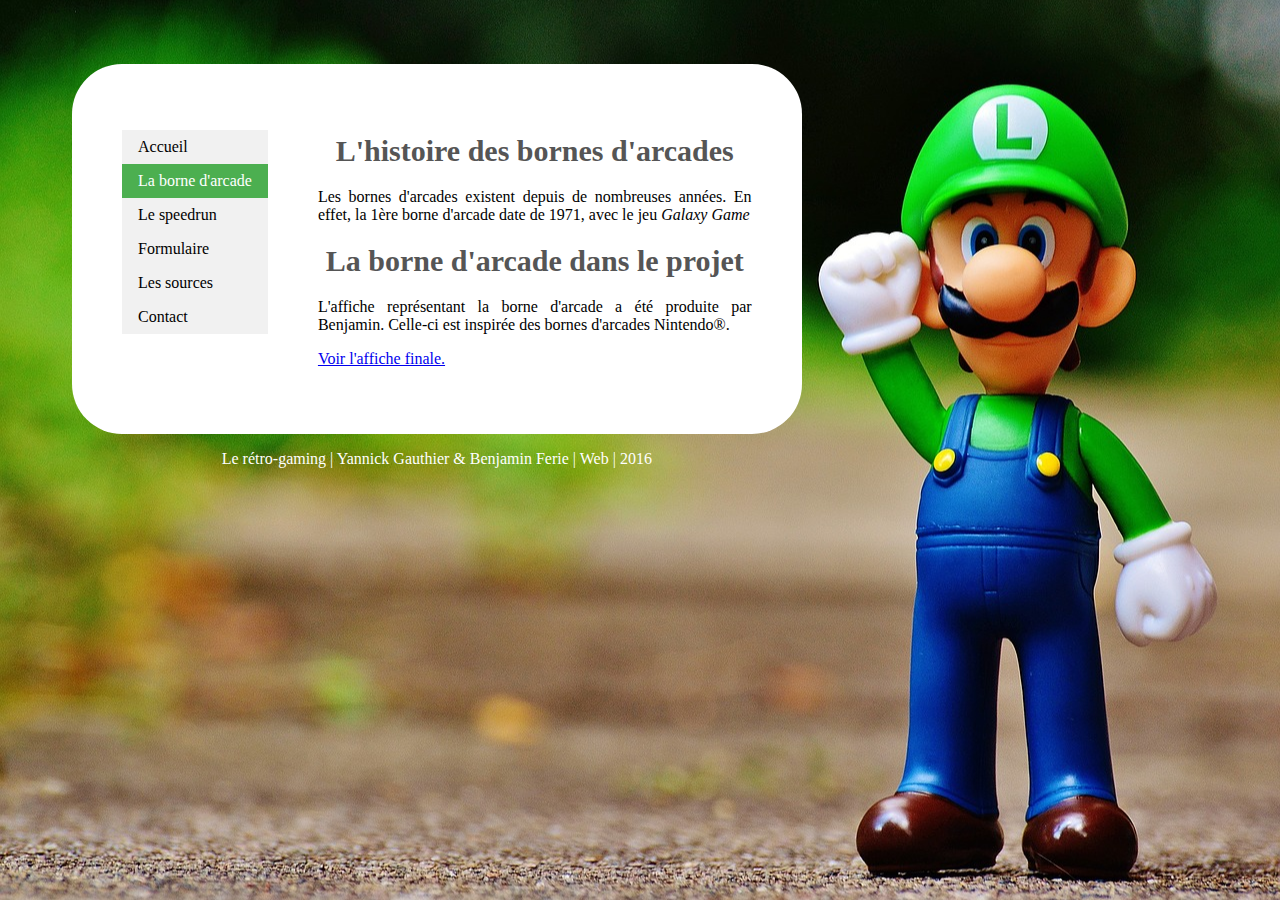
<file: arcade.html>
<!DOCTYPE html>
<html lang="fr">
    <head>
        <meta charset="utf-8">
        <link rel="stylesheet" type="text/css" href="assets/style/style.css">
        <link rel="shortcut icon" type="image/ico" href="./assets/img/favicon.png" />
        <title>Les bornes d'arcades</title>
    </head>
    <body>
        <div id="main">
            <nav>
                <ul>
                    <li><a href="index.html">Accueil</a></li>
                    <li><a class="ouvert" href="arcade.html">La borne d'arcade</a></li>
                    <li><a href="speedrun.html">Le speedrun</a></li>
                    <li><a href="formulaire.html">Formulaire</a></li>
                    <li><a href="sources.html">Les sources</a></li>
                    <li><a href="contact.html">Contact</a></li>
                </ul>
            </nav>
            <section class="texte">
                <h1>L'histoire des bornes d'arcades</h1>
                <p>
                    Les bornes d'arcades existent depuis de nombreuses années. En effet, la 1ère borne d'arcade date de 1971, avec le jeu <cite>Galaxy Game</cite>
                </p>

                <h1>La borne d'arcade dans le projet</h1>
                <p>
                    L'affiche représentant la borne d'arcade a été produite par Benjamin. Celle-ci est inspirée des bornes d'arcades Nintendo&reg;.
                </p>
                <p>
                    <a href="./assets/downloads/affiche_finale.pdf" target="_blank">Voir l'affiche finale.  </a>
                </p>
            </section>
        </div>
        <footer>
            <p>
                Le rétro-gaming | Yannick Gauthier & Benjamin Ferie | Web | 2016
            </p>
        </footer>
    </body>
</html>
</file>
<file: assets/style/style.css>
html
{
    /* On fixe le background dans l'angle et on le laisse s'etirer en fonction de la taille de la page*/
    margin:0;
    padding:0;
    background-image: url(../img/luigi.jpg);
    background-repeat: no-repeat;
    background-position: center;
    background-attachment: fixed;
    background-size: cover;
}

body
{
    margin-top: 5%;
    width: 57%;
    padding-left: 5%;
}

#main
{
    display: flex;
    background-color: white;
    padding: 50px;
    border-radius: 50px;
}

h1
{
    color:#555;
    text-align:center;
    font-size: 30px;
    ;
}

h2
{
    color:#555;
}

h3
{
    color:#555;
    text-align: center;
}

ul
{
    list-style-type: none;
    background-color: #f1f1f1;
    padding: 0;
}

li a
{
    display: block;
    color: #000;
    padding: 8px 16px;
    text-decoration: none;
    transition: background-color 0.5s, color 0.5s;
}

li a.ouvert
{
    background-color: #4CAF50;
    color: white;
}

li a:hover
{
    background-color: #555;
    color: white;
}

.texte
{
    text-align:justify;
    padding-left: 50px;
    flex: 1;
}

form > p
{
    display: flex;
}

form input
{
    flex:1;
}

form #coordonnees
{
    /* On enleve le cadre du fieldset, et on aligne les input */
    width: 45%;
    text-align: right;
    border: none;
}

form #radio
{
    /* On enleve le cadre du fieldset */
    border:none;
}

form #radio label
{
    /* On decale chaque radio du formulaire pour ne pas qu'il soit collé au texte */
    margin-right: 10px;
}

form #suggestion
{
    /* On enleve le cadre du fieldset */
    border:none;
}

form #bouton
{
    border:none;
    text-align: center;
}

footer p
{
    text-align: center;
    color: white;
}

table {
    /* On créer une table pour que les images aient toutes la même largeure et soient centrées */
    width: 100%;
    border-spacing: 20px;
}

table tr th img {
    /* L'image prend la largeure de la case */
    width:100%;
}
</file>
